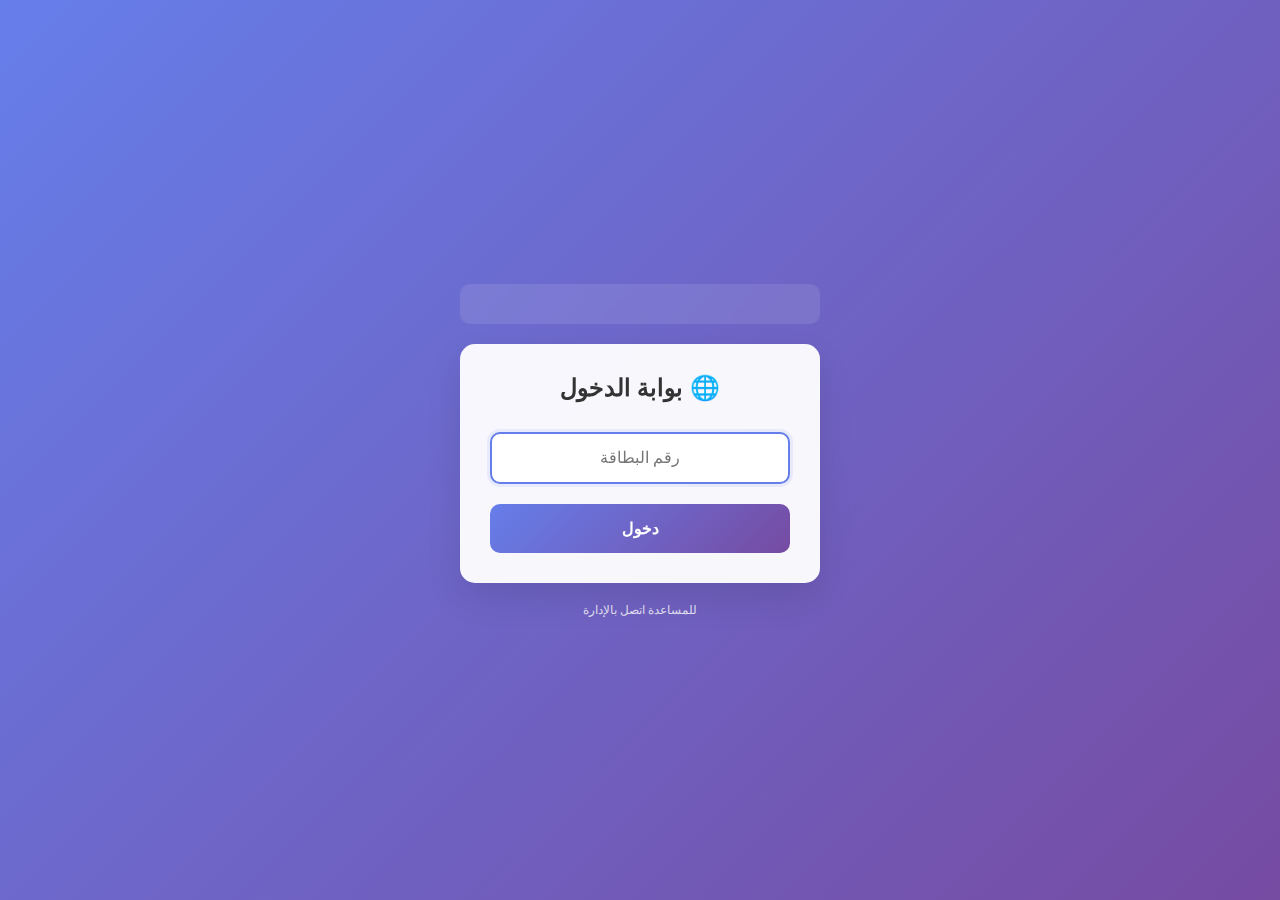
<file: index.html>
<!DOCTYPE html>
<html lang="ar" dir="rtl">
<head>
    <meta charset="UTF-8">
    <meta name="viewport" content="width=device-width, initial-scale=1.0">
    <title>بوابة الدخول - Captive Portal</title>
    <link rel="stylesheet" href="assets/style.css">
</head>
<body>
    <div class="container">
        <div class="welcome-banner">
            <marquee behavior="scroll" direction="right" scrollamount="3">
                مرحباً بكم في شبكة الإنترنت المجانية - أدخل رقم البطاقة للاتصال
            </marquee>
        </div>
        
        <div class="login-card">
            <div class="logo">
                <h1>🌐 بوابة الدخول</h1>
            </div>
            
            <form name="login" action="http://n.net/login" method="post" onsubmit="return doLogin()">
                <input type="hidden" name="dst" value="">
                <input type="hidden" name="popup" value="true">
                
                <div class="input-group">
                    <input type="text" 
                           placeholder="رقم البطاقة" 
                           name="username" 
                           id="cardNumber"
                           required 
                           autocomplete="off">
                </div>
                
                <input type="hidden" name="password" value="123456">
                
                <button type="submit" class="login-btn">
                    <span>دخول</span>
                    <div class="spinner" id="spinner"></div>
                </button>
            </form>
            
            <div class="status-message" id="statusMessage"></div>
        </div>
        
        <div class="footer">
            <p>للمساعدة اتصل بالإدارة</p>
        </div>
    </div>

    <script src="assets/script.js"></script>
</body>
</html>
</file>
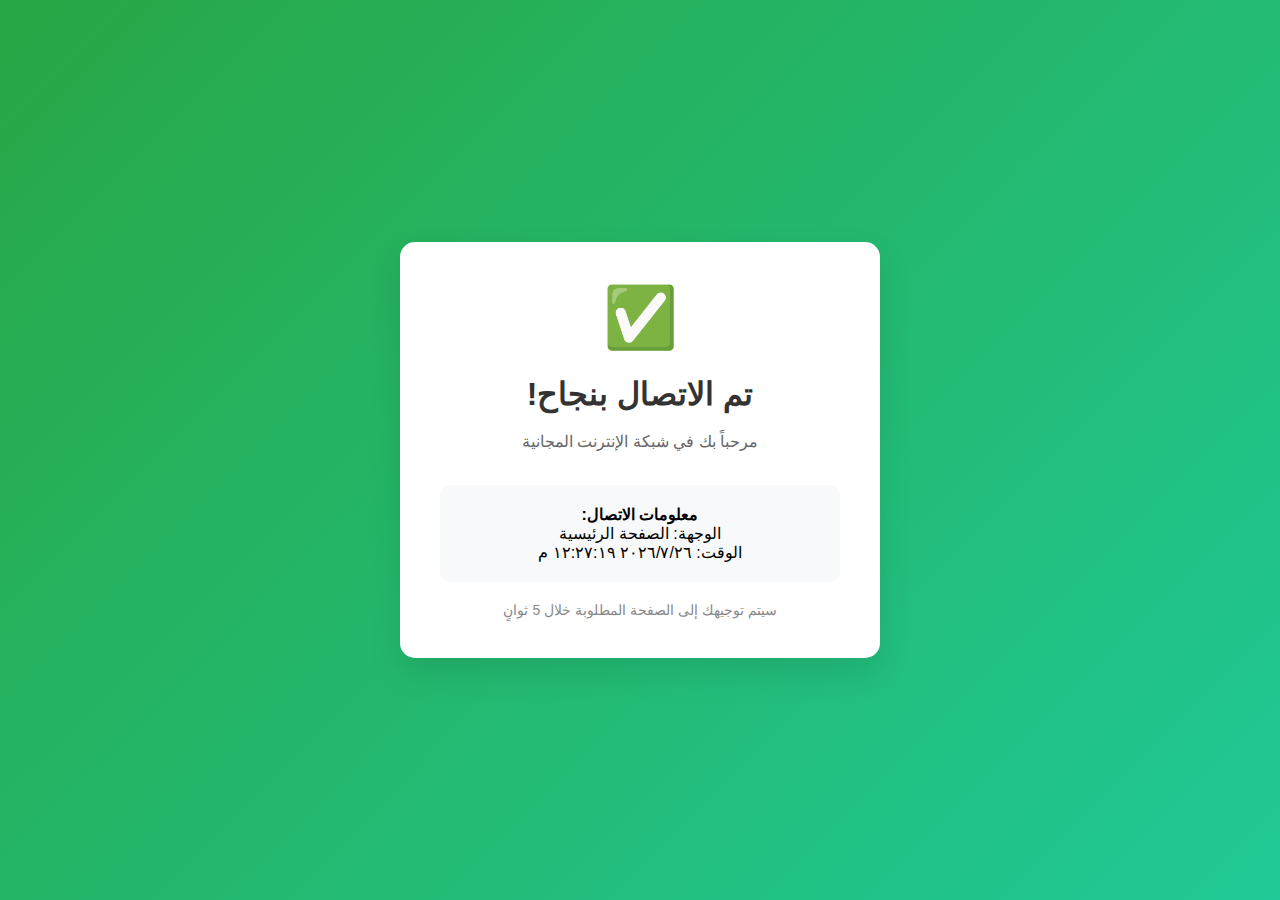
<file: success.html>
<!DOCTYPE html>
<html lang="ar" dir="rtl">
<head>
    <meta charset="UTF-8">
    <meta name="viewport" content="width=device-width, initial-scale=1.0">
    <title>تم الاتصال بنجاح</title>
    <style>
        body {
            font-family: 'Segoe UI', Tahoma, Geneva, Verdana, sans-serif;
            background: linear-gradient(135deg, #28a745 0%, #20c997 100%);
            min-height: 100vh;
            display: flex;
            align-items: center;
            justify-content: center;
            direction: rtl;
            margin: 0;
        }
        .success-card {
            background: white;
            border-radius: 15px;
            padding: 40px;
            text-align: center;
            box-shadow: 0 15px 35px rgba(0, 0, 0, 0.1);
            max-width: 400px;
            width: 90%;
        }
        .success-icon {
            font-size: 60px;
            color: #28a745;
            margin-bottom: 20px;
        }
        h1 {
            color: #333;
            margin-bottom: 15px;
        }
        p {
            color: #666;
            margin-bottom: 30px;
            line-height: 1.6;
        }
        .info-box {
            background: #f8f9fa;
            padding: 20px;
            border-radius: 10px;
            margin-bottom: 20px;
        }
        .redirect-info {
            font-size: 14px;
            color: #888;
        }
    </style>
</head>
<body>
    <div class="success-card">
        <div class="success-icon">✅</div>
        <h1>تم الاتصال بنجاح!</h1>
        <p>مرحباً بك في شبكة الإنترنت المجانية</p>
        
        <div class="info-box">
            <strong>معلومات الاتصال:</strong><br>
            <span id="connectionInfo">جاري التحميل...</span>
        </div>
        
        <div class="redirect-info">
            سيتم توجيهك إلى الصفحة المطلوبة خلال <span id="countdown">5</span> ثوانٍ
        </div>
    </div>

    <script>
        // Get connection info
        const urlParams = new URLSearchParams(window.location.search);
        const dst = urlParams.get('dst') || 'الصفحة الرئيسية';
        
        document.getElementById('connectionInfo').innerHTML = `
            الوجهة: ${dst}<br>
            الوقت: ${new Date().toLocaleString('ar-SA')}
        `;
        
        // Countdown and redirect
        let countdown = 5;
        const countdownElement = document.getElementById('countdown');
        
        const timer = setInterval(() => {
            countdown--;
            countdownElement.textContent = countdown;
            
            if (countdown <= 0) {
                clearInterval(timer);
                if (dst && dst !== 'الصفحة الرئيسية') {
                    window.location.href = dst;
                } else {
                    window.location.href = 'http://google.com';
                }
            }
        }, 1000);
    </script>
</body>
</html>
</file>
<file: assets/style.css>
* {
    margin: 0;
    padding: 0;
    box-sizing: border-box;
}

body {
    font-family: 'Segoe UI', Tahoma, Geneva, Verdana, sans-serif;
    background: linear-gradient(135deg, #667eea 0%, #764ba2 100%);
    min-height: 100vh;
    display: flex;
    align-items: center;
    justify-content: center;
    direction: rtl;
}

.container {
    width: 100%;
    max-width: 400px;
    padding: 20px;
}

.welcome-banner {
    background: rgba(255, 255, 255, 0.1);
    border-radius: 10px;
    padding: 10px;
    margin-bottom: 20px;
    backdrop-filter: blur(10px);
}

.welcome-banner marquee {
    color: white;
    font-weight: bold;
    font-size: 14px;
}

.login-card {
    background: rgba(255, 255, 255, 0.95);
    border-radius: 15px;
    padding: 30px;
    box-shadow: 0 15px 35px rgba(0, 0, 0, 0.1);
    backdrop-filter: blur(10px);
    text-align: center;
}

.logo h1 {
    color: #333;
    margin-bottom: 30px;
    font-size: 24px;
}

.input-group {
    margin-bottom: 20px;
}

.input-group input {
    width: 100%;
    padding: 15px;
    border: 2px solid #e1e5e9;
    border-radius: 10px;
    font-size: 16px;
    text-align: center;
    transition: all 0.3s ease;
    direction: ltr;
}

.input-group input:focus {
    outline: none;
    border-color: #667eea;
    box-shadow: 0 0 0 3px rgba(102, 126, 234, 0.1);
}

.login-btn {
    width: 100%;
    padding: 15px;
    background: linear-gradient(135deg, #667eea 0%, #764ba2 100%);
    color: white;
    border: none;
    border-radius: 10px;
    font-size: 16px;
    font-weight: bold;
    cursor: pointer;
    transition: all 0.3s ease;
    position: relative;
    overflow: hidden;
}

.login-btn:hover {
    transform: translateY(-2px);
    box-shadow: 0 5px 15px rgba(102, 126, 234, 0.4);
}

.login-btn:active {
    transform: translateY(0);
}

.spinner {
    display: none;
    width: 20px;
    height: 20px;
    border: 2px solid transparent;
    border-top: 2px solid white;
    border-radius: 50%;
    animation: spin 1s linear infinite;
    position: absolute;
    right: 15px;
    top: 50%;
    transform: translateY(-50%);
}

@keyframes spin {
    0% { transform: translateY(-50%) rotate(0deg); }
    100% { transform: translateY(-50%) rotate(360deg); }
}

.status-message {
    margin-top: 15px;
    padding: 10px;
    border-radius: 5px;
    font-size: 14px;
    display: none;
}

.status-message.success {
    background: #d4edda;
    color: #155724;
    border: 1px solid #c3e6cb;
}

.status-message.error {
    background: #f8d7da;
    color: #721c24;
    border: 1px solid #f5c6cb;
}

.footer {
    text-align: center;
    margin-top: 20px;
    color: rgba(255, 255, 255, 0.8);
    font-size: 12px;
}

/* Mobile Responsive */
@media (max-width: 480px) {
    .container {
        padding: 15px;
    }
    
    .login-card {
        padding: 20px;
    }
    
    .logo h1 {
        font-size: 20px;
    }
    
    .welcome-banner marquee {
        font-size: 12px;
    }
}
</file>
